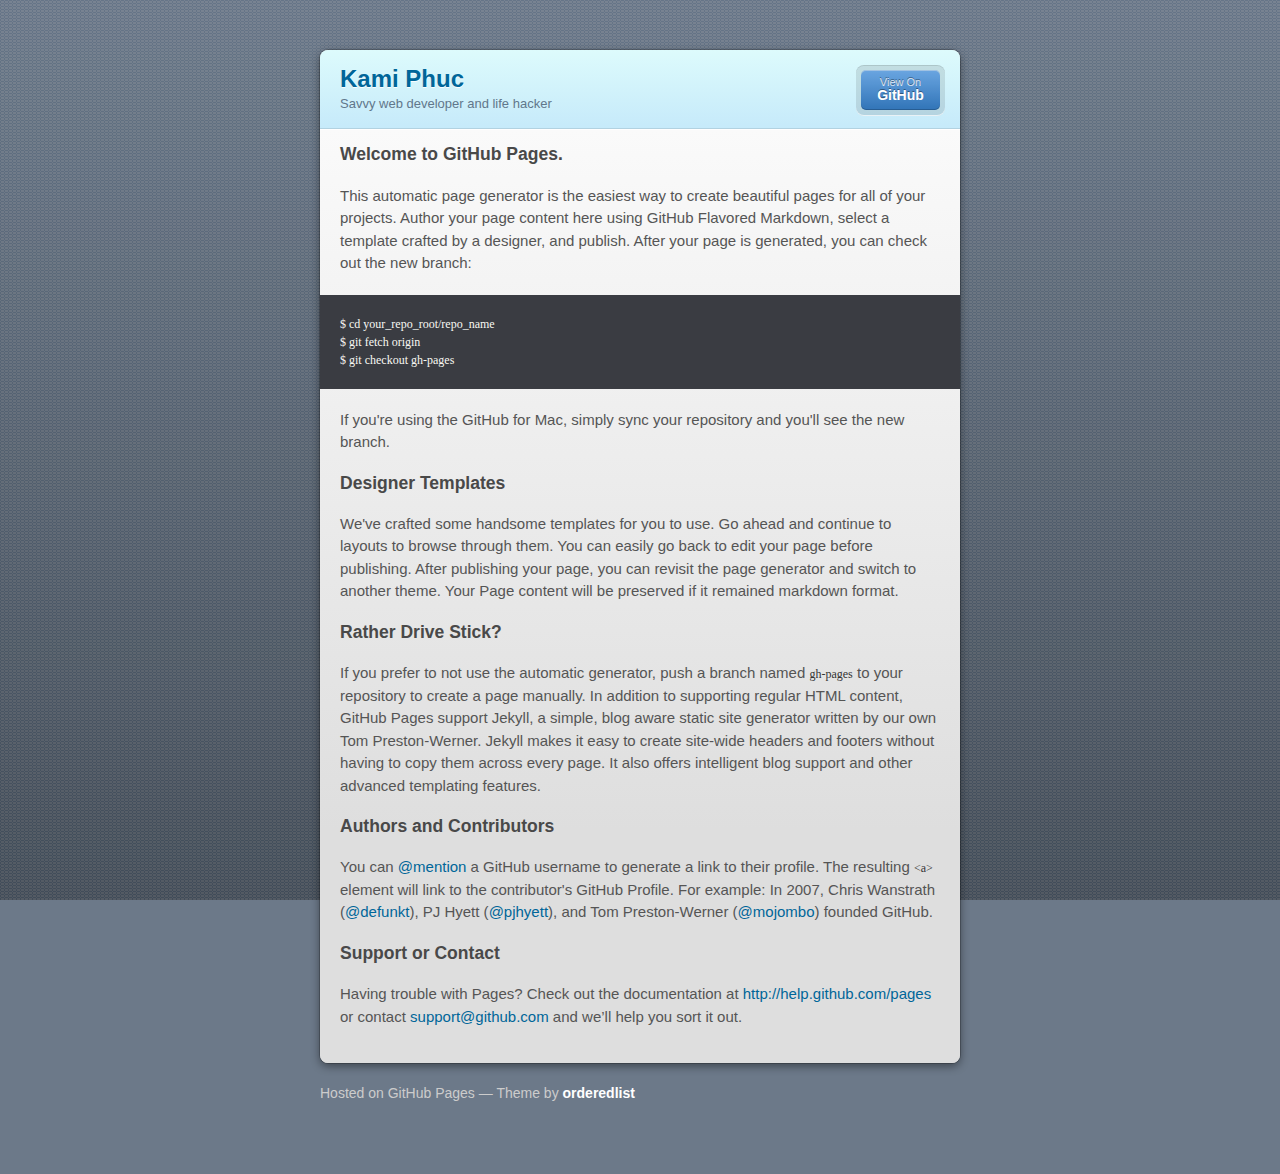
<file: index.html>
<!doctype html>
<html>
  <head>
    <meta charset="utf-8">
    <meta http-equiv="X-UA-Compatible" content="chrome=1">
    <title>Kami Phuc by kamiphuc</title>

    <link rel="stylesheet" href="stylesheets/styles.css">
    <link rel="stylesheet" href="stylesheets/pygment_trac.css">
    <script src="javascripts/scale.fix.js"></script>
    <meta name="viewport" content="width=device-width, initial-scale=1, user-scalable=no">

    <!--[if lt IE 9]>
    <script src="//html5shiv.googlecode.com/svn/trunk/html5.js"></script>
    <![endif]-->
  </head>
  <body>
    <div class="wrapper">
      <header>
        <h1>Kami Phuc</h1>
        <p>Savvy web developer and life hacker</p>
        <p class="view"><a href="https://github.com/kamiphuc">View the Project on GitHub <small>kamiphuc</small></a></p>
        <ul>
          <li class="single"><a href="">View On <strong>GitHub</strong></a></li>
        </ul>
      </header>
      <section>
        <h3>
<a name="welcome-to-github-pages" class="anchor" href="#welcome-to-github-pages"><span class="octicon octicon-link"></span></a>Welcome to GitHub Pages.</h3>

<p>This automatic page generator is the easiest way to create beautiful pages for all of your projects. Author your page content here using GitHub Flavored Markdown, select a template crafted by a designer, and publish. After your page is generated, you can check out the new branch:</p>

<pre><code>$ cd your_repo_root/repo_name
$ git fetch origin
$ git checkout gh-pages
</code></pre>

<p>If you're using the GitHub for Mac, simply sync your repository and you'll see the new branch.</p>

<h3>
<a name="designer-templates" class="anchor" href="#designer-templates"><span class="octicon octicon-link"></span></a>Designer Templates</h3>

<p>We've crafted some handsome templates for you to use. Go ahead and continue to layouts to browse through them. You can easily go back to edit your page before publishing. After publishing your page, you can revisit the page generator and switch to another theme. Your Page content will be preserved if it remained markdown format.</p>

<h3>
<a name="rather-drive-stick" class="anchor" href="#rather-drive-stick"><span class="octicon octicon-link"></span></a>Rather Drive Stick?</h3>

<p>If you prefer to not use the automatic generator, push a branch named <code>gh-pages</code> to your repository to create a page manually. In addition to supporting regular HTML content, GitHub Pages support Jekyll, a simple, blog aware static site generator written by our own Tom Preston-Werner. Jekyll makes it easy to create site-wide headers and footers without having to copy them across every page. It also offers intelligent blog support and other advanced templating features.</p>

<h3>
<a name="authors-and-contributors" class="anchor" href="#authors-and-contributors"><span class="octicon octicon-link"></span></a>Authors and Contributors</h3>

<p>You can <a href="https://github.com/blog/821" class="user-mention">@mention</a> a GitHub username to generate a link to their profile. The resulting <code>&lt;a&gt;</code> element will link to the contributor's GitHub Profile. For example: In 2007, Chris Wanstrath (<a href="https://github.com/defunkt" class="user-mention">@defunkt</a>), PJ Hyett (<a href="https://github.com/pjhyett" class="user-mention">@pjhyett</a>), and Tom Preston-Werner (<a href="https://github.com/mojombo" class="user-mention">@mojombo</a>) founded GitHub.</p>

<h3>
<a name="support-or-contact" class="anchor" href="#support-or-contact"><span class="octicon octicon-link"></span></a>Support or Contact</h3>

<p>Having trouble with Pages? Check out the documentation at <a href="http://help.github.com/pages">http://help.github.com/pages</a> or contact <a href="mailto:support@github.com">support@github.com</a> and we’ll help you sort it out.</p>
      </section>
    </div>
    <footer>
      <p>Hosted on GitHub Pages &mdash; Theme by <a href="https://github.com/orderedlist">orderedlist</a></p>
    </footer>
    <!--[if !IE]><script>fixScale(document);</script><![endif]-->
              <script type="text/javascript">
            var gaJsHost = (("https:" == document.location.protocol) ? "https://ssl." : "http://www.");
            document.write(unescape("%3Cscript src='" + gaJsHost + "google-analytics.com/ga.js' type='text/javascript'%3E%3C/script%3E"));
          </script>
          <script type="text/javascript">
            try {
              var pageTracker = _gat._getTracker("UA-43055191-2");
            pageTracker._trackPageview();
            } catch(err) {}
          </script>

  </body>
</html>
</file>
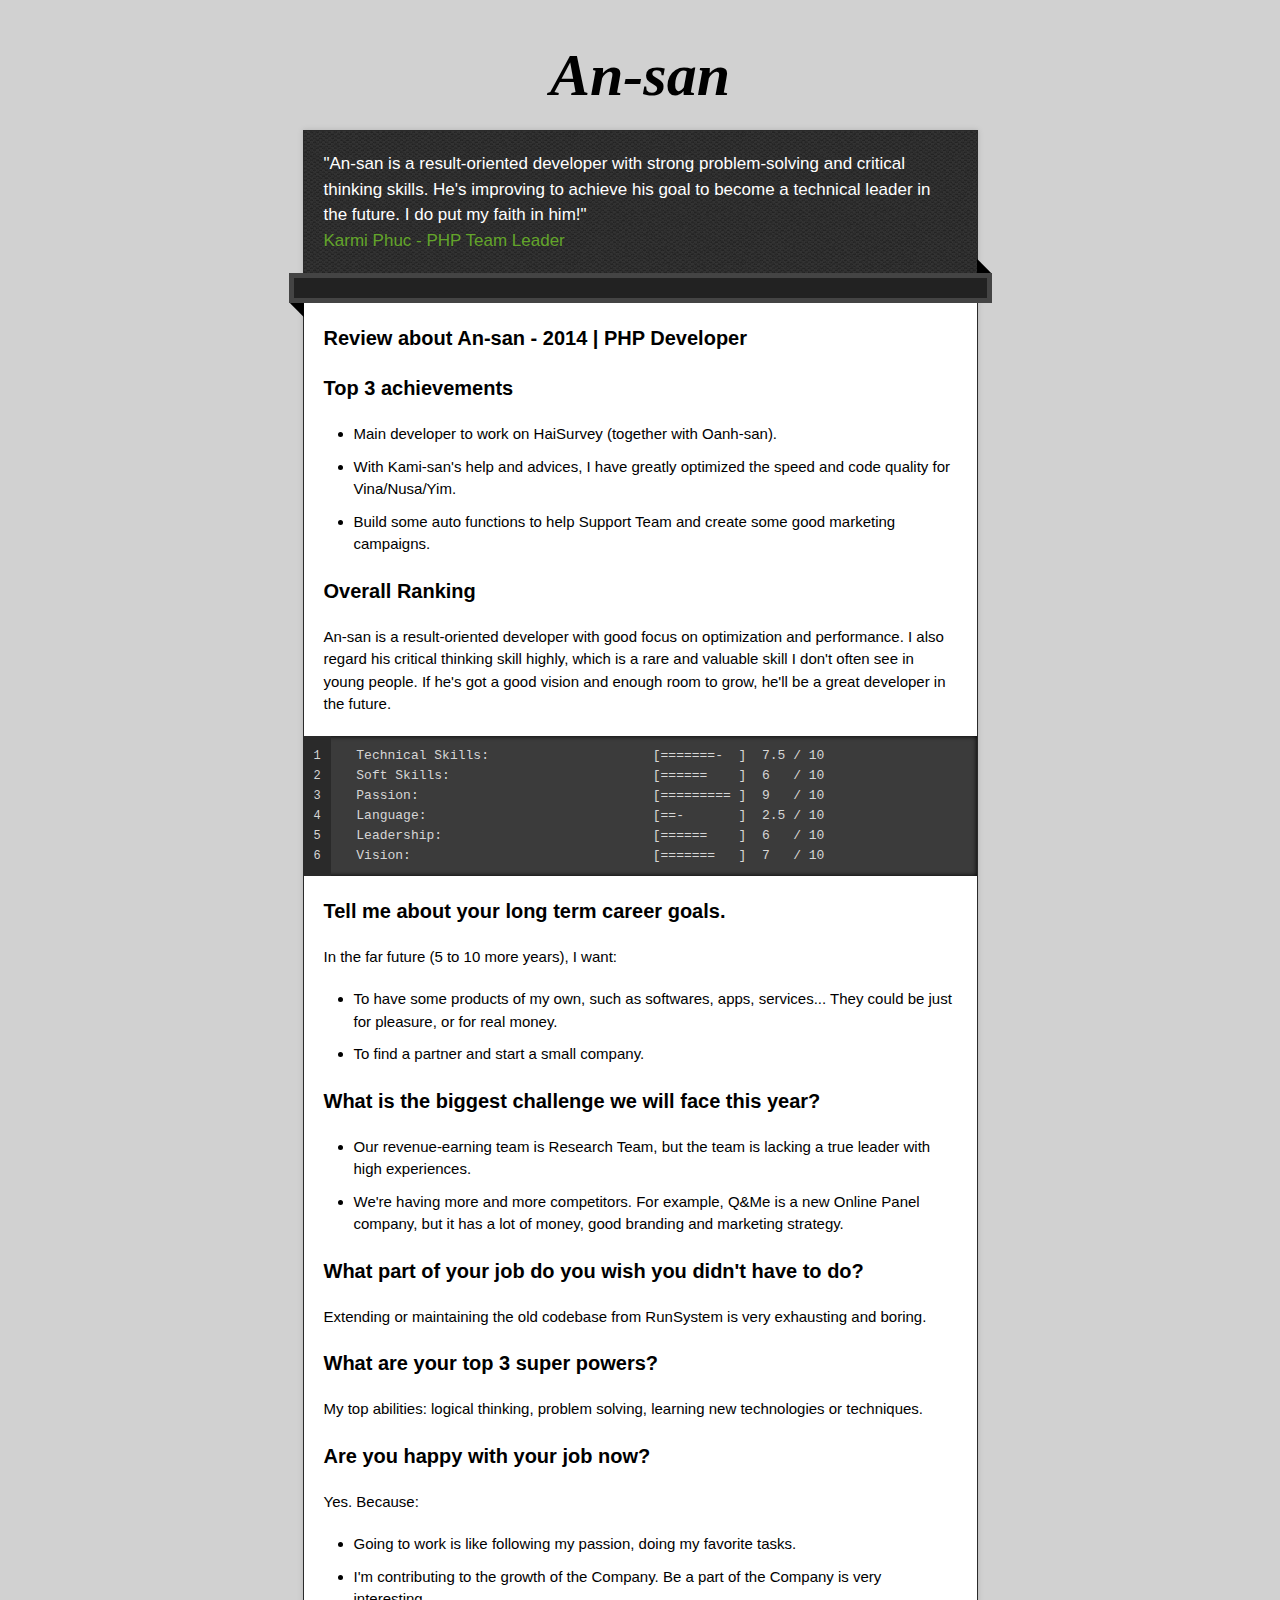
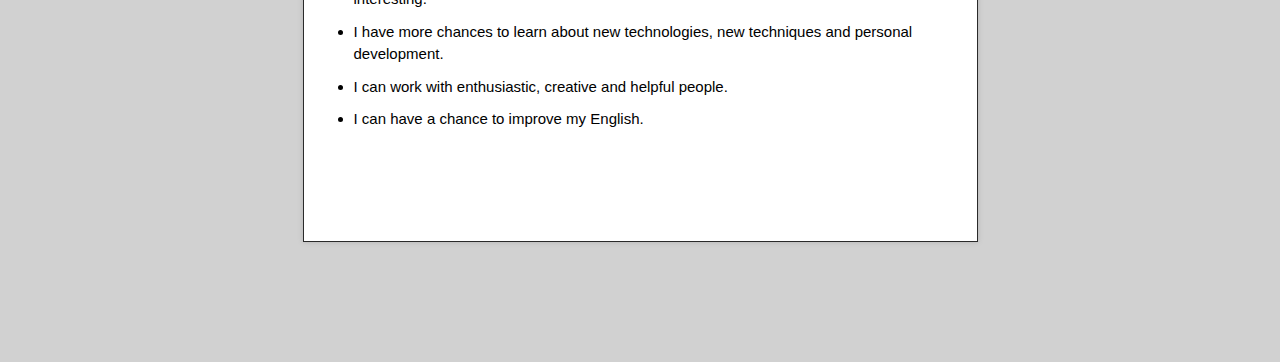
<file: an.html>
<!doctype html>
<!-- The Time Machine GitHub pages theme was designed and developed by Jon Rohan, on Feb 7, 2012. -->
<!-- Follow him for fun. http://twitter.com/jonrohan. Tail his code on http://github.com/jonrohan -->
<html>
<head>
  <meta charset="utf-8">
  <meta http-equiv="X-UA-Compatible" content="IE=edge,chrome=1">

  <link rel="stylesheet" href="stylesheets/stylesheet.css" media="screen"/>
  <link rel="stylesheet" href="stylesheets/pygment_trac.css"/>
  <script type="text/javascript" src="https://ajax.googleapis.com/ajax/libs/jquery/1.7.1/jquery.min.js"></script>
  <script type="text/javascript" src="javascripts/script.js"></script>

  <title>An-san</title>
  <meta name="description" content="PHP Web developer">

  <meta name="viewport" content="width=device-width,initial-scale=1">

</head>

<body>

  <div class="wrapper">
    <header>
      <h1 class="title">An-san</h1>
    </header>
    <div id="container">
      <p class="tagline"><strong>"An-san is a result-oriented developer with strong problem-solving and critical thinking skills. He's improving to achieve his goal to become a technical leader in the future. I do put my faith in him!"</strong><br/><a href="https://karmiphuc.github.io">Karmi Phuc - PHP Team Leader</a></p>
      <div id="main" role="main">
        <div class="download-bar"><span class="blc"></span><span class="trc"></span>
        </div>
        <article class="markdown-body">
          <h3>
<a name="hello-world-its-karmi-ph%C3%BAc" class="anchor" href="#hello-world-its-karmi-ph%C3%BAc"><span class="octicon octicon-link"></span></a>Review about An-san - 2014 | PHP Developer</h3>

<h3>
<a name="welcome-to-github-pages" class="anchor" href="#welcome-to-github-pages"><span class="octicon octicon-link"></span></a>Top 3 achievements</h3>

<p><ul>
  <li>Main developer to work on HaiSurvey (together with Oanh-san).</li>
  <li>With Kami-san's help and advices, I have greatly optimized the speed and code quality for Vina/Nusa/Yim.</li>
  <li>Build some auto functions to help Support Team and create some good marketing campaigns.</li>
</ul></p>

<h3>
<a name="welcome-to-github-pages" class="anchor" href="#welcome-to-github-pages"><span class="octicon octicon-link"></span></a>Overall Ranking</h3>

<p>An-san is a result-oriented developer with good focus on optimization and performance. I also regard his critical thinking skill highly, which is a rare and valuable skill I don't often see in young people. If he's got a good vision and enough room to grow, he'll be a great developer in the future.</p>

<pre><code>  Technical Skills:                     [=======-  ]  7.5 / 10
  Soft Skills:                          [======    ]  6   / 10
  Passion:                              [========= ]  9   / 10
  Language:                             [==-       ]  2.5 / 10
  Leadership:                           [======    ]  6   / 10
  Vision:                               [=======   ]  7   / 10
</code></pre>


<h3>
<a name="rather-drive-stick" class="anchor" href="#rather-drive-stick"><span class="octicon octicon-link"></span></a>Tell me about your long term career goals.</h3>

<p>In the far future (5 to 10 more years), I want:
<ul>
  <li>To have some products of my own, such as softwares, apps, services... They could be just for pleasure, or for real money.</li>
  <li>To find a partner and start a small company.</li>
</ul></p>

<h3>
<a name="designer-templates" class="anchor" href="#designer-templates"><span class="octicon octicon-link"></span></a>What is the biggest challenge we will face this year?</h3>

<p><ul><li>Our revenue-earning team is Research Team, but the team is lacking a true leader with high experiences.</li>
<li>We're having more and more competitors. For example, Q&amp;Me is a new Online Panel company, but it has a lot of money, good branding and marketing strategy.</li></ul></p>

<h3>
<a name="" class="anchor" href="#"><span class="octicon octicon-link"></span></a>What part of your job do you wish you didn't have to do?
</h3>

<p>Extending or maintaining the old codebase from RunSystem is very exhausting and boring.</p>

<h3>
<a name="" class="anchor" href="#"><span class="octicon octicon-link"></span></a>What are your top 3 super powers?
</h3>

<p>My top abilities: logical thinking, problem solving, learning new technologies or techniques.</p>

<h3>
<a name="" class="anchor" href="#"><span class="octicon octicon-link"></span></a>Are you happy with your job now?
</h3>

<p>Yes. Because:<ul>
  <li>Going to work is like following my passion, doing my favorite tasks.</li>
  <li>I'm contributing to the growth of the Company. Be a part of the Company is very interesting.</li>
  <li>I have more chances to learn about new technologies, new techniques and personal development.</li>
  <li>I can work with enthusiastic, creative and helpful people.</li>
  <li>I can have a chance to improve my English.</li>
</ul></p>
        </article>
      </div>
    </div>
  </div>
  <footer>
  </footer>
  <div class="current-section">
    <a href="#top">Scroll to top</a>
    <p class="name"></p>
  </div>
</body>
</html>
</file>
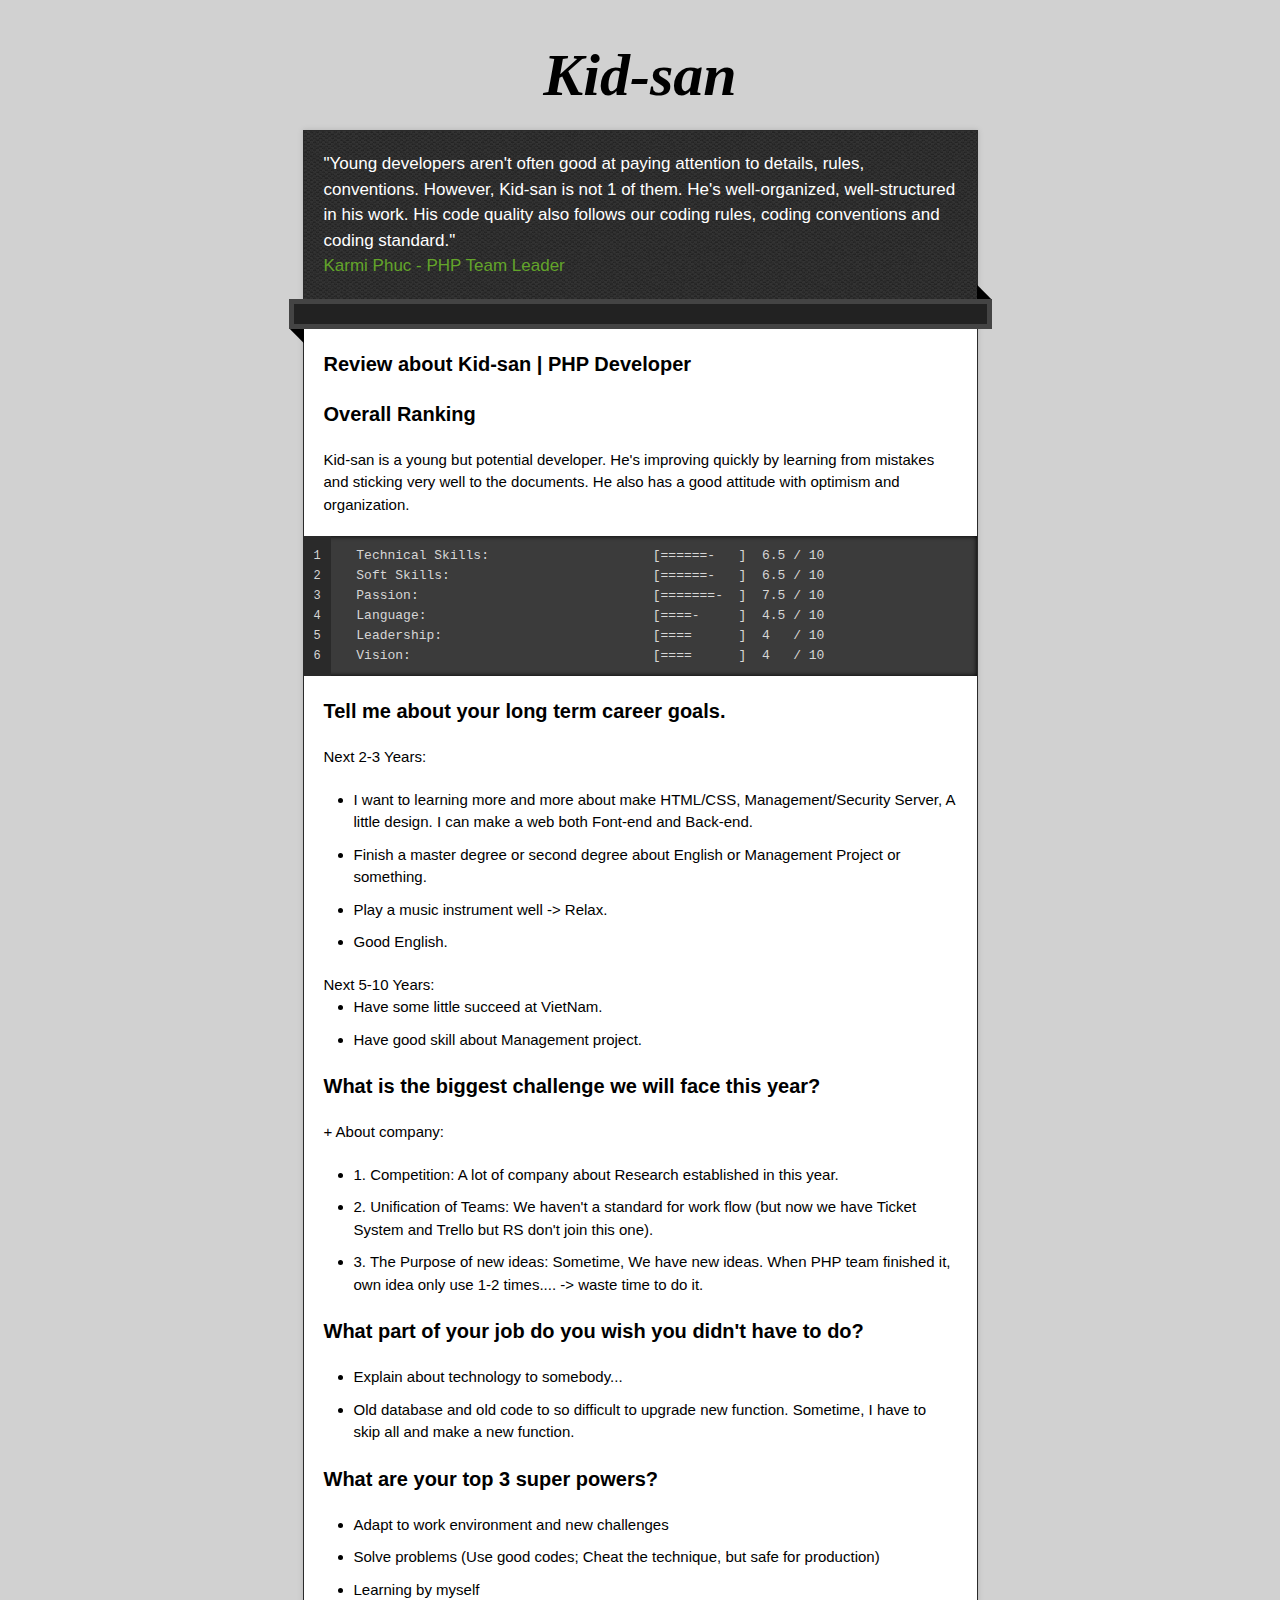
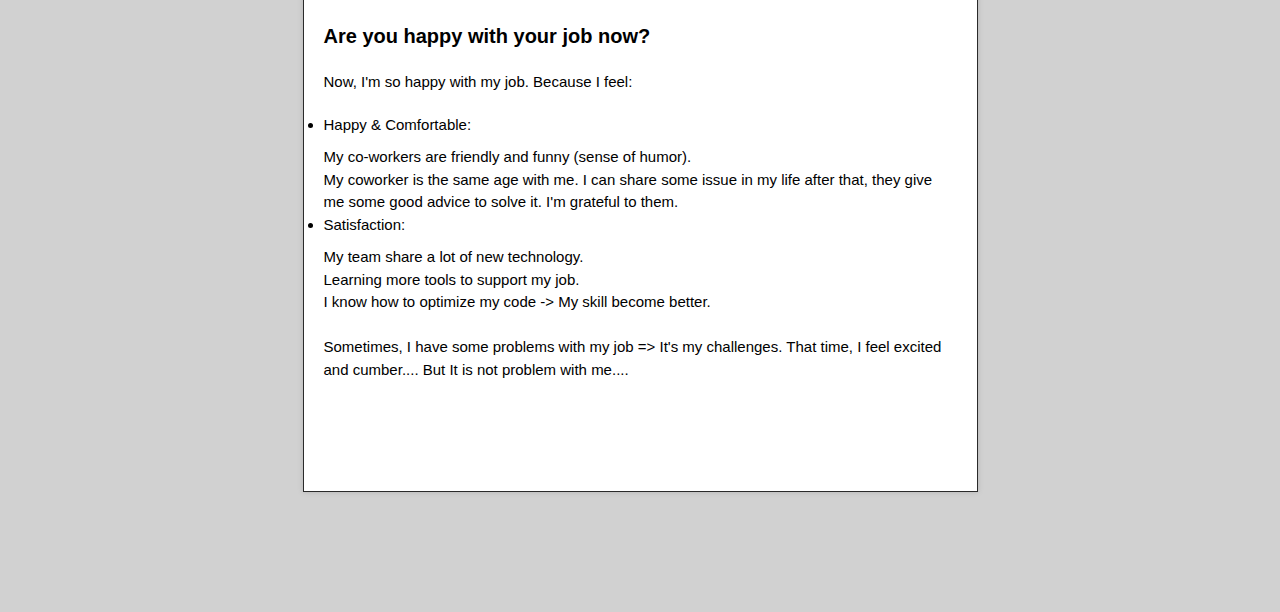
<file: kid.html>
<!doctype html>
<!-- The Time Machine GitHub pages theme was designed and developed by Jon Rohan, on Feb 7, 2012. -->
<!-- Follow him for fun. http://twitter.com/jonrohan. Tail his code on http://github.com/jonrohan -->
<html>
<head>
  <meta charset="utf-8">
  <meta http-equiv="X-UA-Compatible" content="IE=edge,chrome=1">

  <link rel="stylesheet" href="stylesheets/stylesheet.css" media="screen"/>
  <link rel="stylesheet" href="stylesheets/pygment_trac.css"/>
  <script type="text/javascript" src="https://ajax.googleapis.com/ajax/libs/jquery/1.7.1/jquery.min.js"></script>
  <script type="text/javascript" src="javascripts/script.js"></script>

  <title>Kid-san</title>
  <meta name="description" content="PHP Web developer">

  <meta name="viewport" content="width=device-width,initial-scale=1">

</head>

<body>

  <div class="wrapper">
    <header>
      <h1 class="title">Kid-san</h1>
    </header>
    <div id="container">
      <p class="tagline"><strong>"Young developers aren't often good at paying attention to details, rules, conventions. However, Kid-san is not 1 of them. He's well-organized, well-structured in his work. His code quality also follows our coding rules, coding conventions and coding standard."</strong><br/><a href="https://karmiphuc.github.io">Karmi Phuc - PHP Team Leader</a></p>
      <div id="main" role="main">
        <div class="download-bar"><span class="blc"></span><span class="trc"></span>
        </div>
        <article class="markdown-body">
          <h3>
<a name="hello-world-its-karmi-ph%C3%BAc" class="anchor" href="#hello-world-its-karmi-ph%C3%BAc"><span class="octicon octicon-link"></span></a>Review about Kid-san | PHP Developer</h3>

<h3>
<a name="welcome-to-github-pages" class="anchor" href="#welcome-to-github-pages"><span class="octicon octicon-link"></span></a>Overall Ranking</h3>

<p>Kid-san is a young but potential developer. He's improving quickly by learning from mistakes and sticking very well to the documents. He also has a good attitude with optimism and organization.</p>

<pre><code>  Technical Skills:                     [======-   ]  6.5 / 10
  Soft Skills:                          [======-   ]  6.5 / 10
  Passion:                              [=======-  ]  7.5 / 10
  Language:                             [====-     ]  4.5 / 10
  Leadership:                           [====      ]  4   / 10
  Vision:                               [====      ]  4   / 10
</code></pre>


<h3>
<a name="rather-drive-stick" class="anchor" href="#rather-drive-stick"><span class="octicon octicon-link"></span></a>Tell me about your long term career goals.</h3>

<p>Next 2-3 Years:
<ul>
 <li>I want to learning more and more about make HTML/CSS, Management/Security Server, A little design. I can make a web both Font-end and Back-end.</li>
 <li>Finish a master degree or second degree about English or Management Project or something.</li>
 <li>Play a music instrument well -> Relax.</li>
 <li>Good English.</li>
</ul>
 Next 5-10 Years:
<ul>
 <li>Have some little succeed at VietNam.</li>
 <li>Have good skill about Management project.</li>
</ul></p>

<h3>
<a name="designer-templates" class="anchor" href="#designer-templates"><span class="octicon octicon-link"></span></a>What is the biggest challenge we will face this year?</h3>

<p><strong>+ About company:</strong>
<ul>
  <li>1. Competition: A lot of company about Research established in this year.</li>
  <li>2. Unification of Teams: We haven't a standard for work flow (but now we have Ticket System and Trello but RS don't join this one).</li>
  <li>3. The Purpose of new ideas: Sometime, We have new ideas. When PHP team finished it, own idea only use 1-2 times.... -> waste time to do it.</li>
</ul></p>

<h3>
<a name="" class="anchor" href="#"><span class="octicon octicon-link"></span></a>What part of your job do you wish you didn't have to do?
</h3>

<p><ul>
  <li>Explain about technology to somebody...</li>
<li>Old database and old code to so difficult to upgrade new function. Sometime, I have to skip all and make a new function.</li>
</ul></p>

<h3>
<a name="" class="anchor" href="#"><span class="octicon octicon-link"></span></a>What are your top 3 super powers?
</h3>

<p><ul><li>Adapt to work environment and new challenges</li>
<li>Solve problems (Use good codes; Cheat the technique, but safe for production)</li>
<li>Learning by myself</li></ul></p>

<h3>
<a name="" class="anchor" href="#"><span class="octicon octicon-link"></span></a>Are you happy with your job now?
</h3>

<p>Now, I'm so happy with my job. Because I feel:<br/>
<li>Happy & Comfortable:</li>
My co-workers are friendly and funny (sense of humor).<br/>
My coworker is the same age with me. I can share some issue in my life after that, they give me some good advice to solve it. I'm grateful to them.<br/>
<li>Satisfaction:</li>
My team share a lot of new technology.<br/>
Learning more tools to support my job.<br/>
I know how to optimize my code -> My skill become better.<br/>
<br/>
Sometimes, I have some problems with my job => It's my challenges. That time, I feel excited and cumber.... But It is not problem with me....</p>
        </article>
      </div>
    </div>
  </div>
  <footer>
  </footer>
  <div class="current-section">
    <a href="#top">Scroll to top</a>
    <p class="name"></p>
  </div>

            <script type="text/javascript">
            var gaJsHost = (("https:" == document.location.protocol) ? "https://ssl." : "http://www.");
            document.write(unescape("%3Cscript src='" + gaJsHost + "google-analytics.com/ga.js' type='text/javascript'%3E%3C/script%3E"));
          </script>
          <script type="text/javascript">
            try {
              var pageTracker = _gat._getTracker("UA-43055191-2");
            pageTracker._trackPageview();
            } catch(err) {}
          </script>

</body>
</html>
</file>
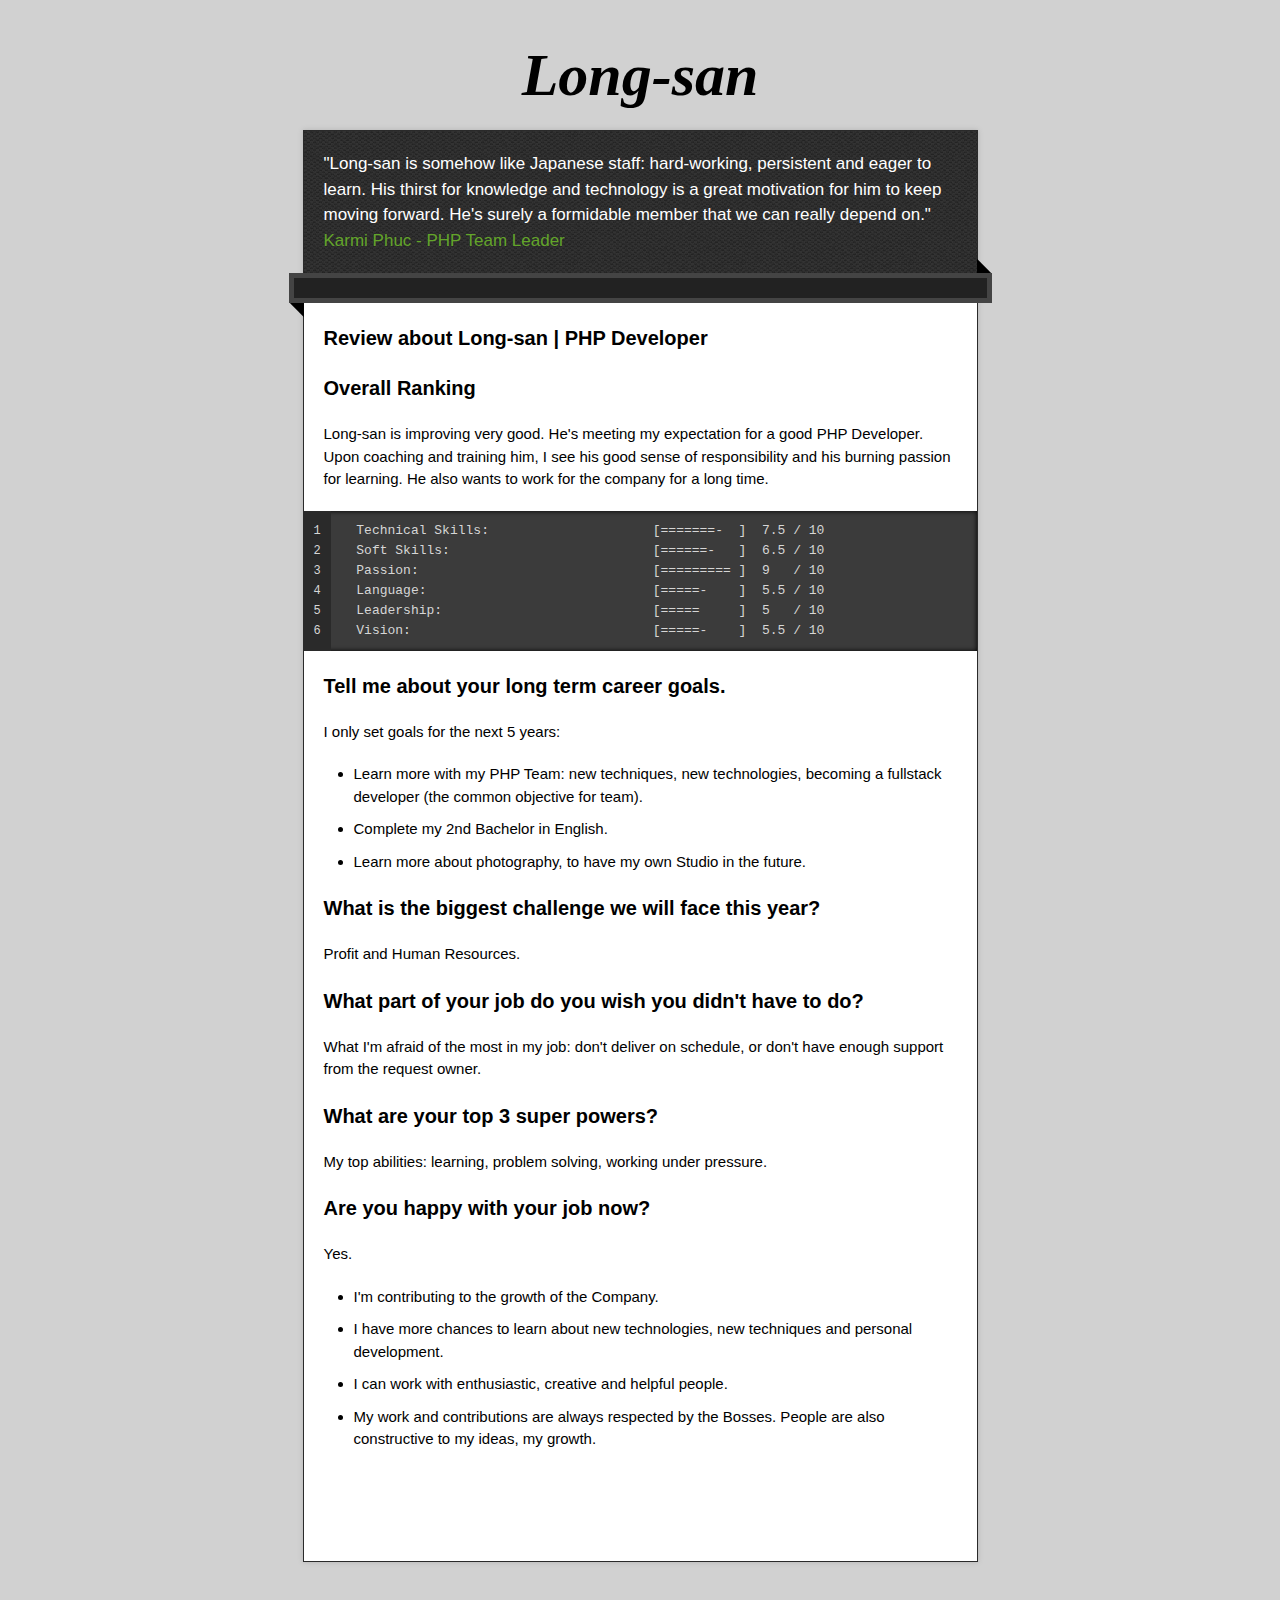
<file: long.html>
<!doctype html>
<!-- The Time Machine GitHub pages theme was designed and developed by Jon Rohan, on Feb 7, 2012. -->
<!-- Follow him for fun. http://twitter.com/jonrohan. Tail his code on http://github.com/jonrohan -->
<html>
<head>
  <meta charset="utf-8">
  <meta http-equiv="X-UA-Compatible" content="IE=edge,chrome=1">

  <link rel="stylesheet" href="stylesheets/stylesheet.css" media="screen"/>
  <link rel="stylesheet" href="stylesheets/pygment_trac.css"/>
  <script type="text/javascript" src="https://ajax.googleapis.com/ajax/libs/jquery/1.7.1/jquery.min.js"></script>
  <script type="text/javascript" src="javascripts/script.js"></script>

  <title>Long-san</title>
  <meta name="description" content="PHP Web developer">

  <meta name="viewport" content="width=device-width,initial-scale=1">

</head>

<body>

  <div class="wrapper">
    <header>
      <h1 class="title">Long-san</h1>
    </header>
    <div id="container">
      <p class="tagline"><strong>"Long-san is somehow like Japanese staff: hard-working, persistent and eager to learn. His thirst for knowledge and technology is a great motivation for him to keep moving forward. He's surely a formidable member that we can really depend on."</strong><br/><a href="https://karmiphuc.github.io">Karmi Phuc - PHP Team Leader</a></p>
      <div id="main" role="main">
        <div class="download-bar"><span class="blc"></span><span class="trc"></span>
        </div>
        <article class="markdown-body">
          <h3>
<a name="hello-world-its-karmi-ph%C3%BAc" class="anchor" href="#hello-world-its-karmi-ph%C3%BAc"><span class="octicon octicon-link"></span></a>Review about Long-san | PHP Developer</h3>

<h3>
<a name="welcome-to-github-pages" class="anchor" href="#welcome-to-github-pages"><span class="octicon octicon-link"></span></a>Overall Ranking</h3>

<p>Long-san is improving very good. He's meeting my expectation for a good PHP Developer. Upon coaching and training him, I see his good sense of responsibility and his burning passion for learning. He also wants to work for the company for a long time.</p>

<pre><code>  Technical Skills:                     [=======-  ]  7.5 / 10
  Soft Skills:                          [======-   ]  6.5 / 10
  Passion:                              [========= ]  9   / 10
  Language:                             [=====-    ]  5.5 / 10
  Leadership:                           [=====     ]  5   / 10
  Vision:                               [=====-    ]  5.5 / 10
</code></pre>


<h3>
<a name="rather-drive-stick" class="anchor" href="#rather-drive-stick"><span class="octicon octicon-link"></span></a>Tell me about your long term career goals.</h3>

<p>I only set goals for the next 5 years:
<ul>
  <li>Learn more with my PHP Team: new techniques, new technologies, becoming a fullstack developer (the common objective for team).</li>
  <li>Complete my 2nd Bachelor in English.</li>
  <li>Learn more about photography, to have my own Studio in the future.</li>
</ul></p>

<h3>
<a name="designer-templates" class="anchor" href="#designer-templates"><span class="octicon octicon-link"></span></a>What is the biggest challenge we will face this year?</h3>

<p>Profit and Human Resources.</p>

<h3>
<a name="" class="anchor" href="#"><span class="octicon octicon-link"></span></a>What part of your job do you wish you didn't have to do?
</h3>

<p>What I'm afraid of the most in my job: don't deliver on schedule, or don't have enough support from the request owner.</p>

<h3>
<a name="" class="anchor" href="#"><span class="octicon octicon-link"></span></a>What are your top 3 super powers?
</h3>

<p>My top abilities: learning, problem solving, working under pressure.</p>

<h3>
<a name="" class="anchor" href="#"><span class="octicon octicon-link"></span></a>Are you happy with your job now?
</h3>

<p>Yes. <ul>
  <li>I'm contributing to the growth of the Company.</li>
  <li>I have more chances to learn about new technologies, new techniques and personal development.</li>
  <li>I can work with enthusiastic, creative and helpful people.</li>
  <li>My work and contributions are always respected by the Bosses. People are also constructive to my ideas, my growth.</li>
</ul></p>
        </article>
      </div>
    </div>
  </div>
  <footer>
  </footer>
  <div class="current-section">
    <a href="#top">Scroll to top</a>
    <p class="name"></p>
  </div>

            <script type="text/javascript">
            var gaJsHost = (("https:" == document.location.protocol) ? "https://ssl." : "http://www.");
            document.write(unescape("%3Cscript src='" + gaJsHost + "google-analytics.com/ga.js' type='text/javascript'%3E%3C/script%3E"));
          </script>
          <script type="text/javascript">
            try {
              var pageTracker = _gat._getTracker("UA-43055191-2");
            pageTracker._trackPageview();
            } catch(err) {}
          </script>

</body>
</html>
</file>
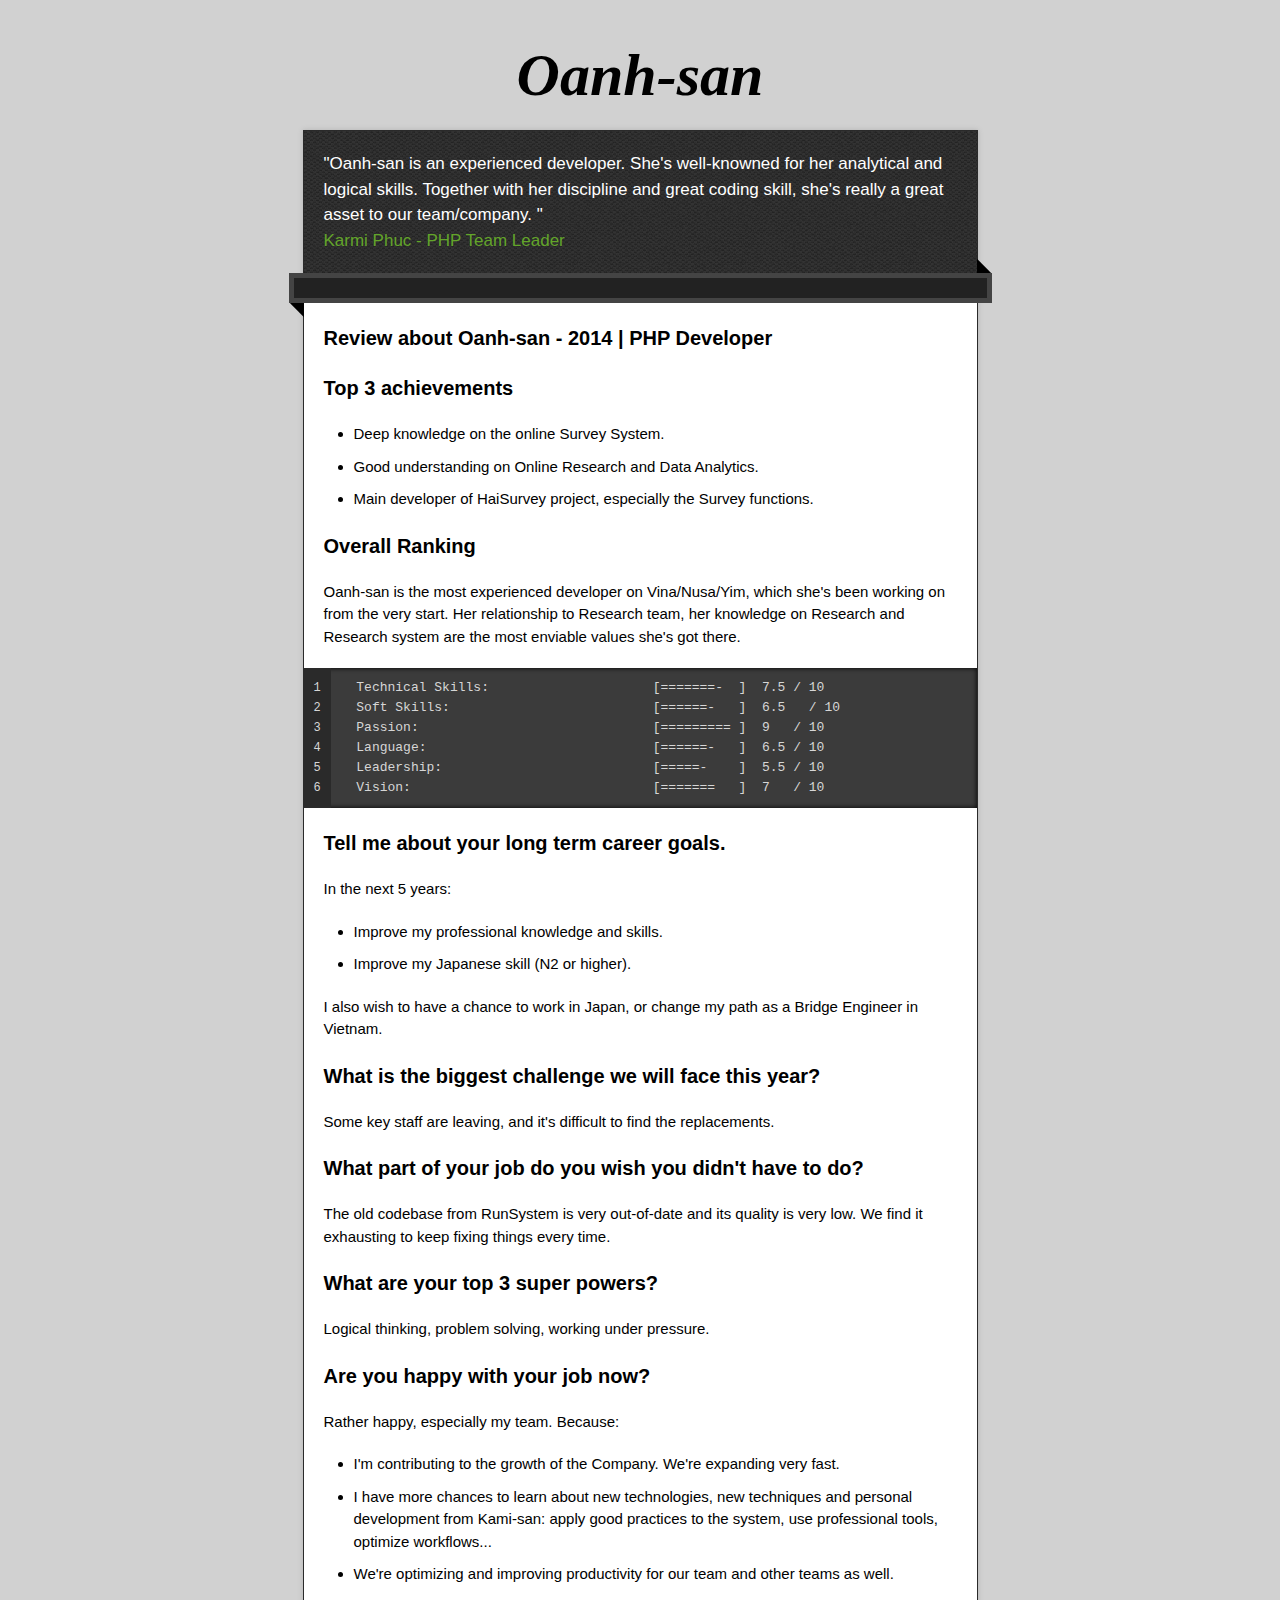
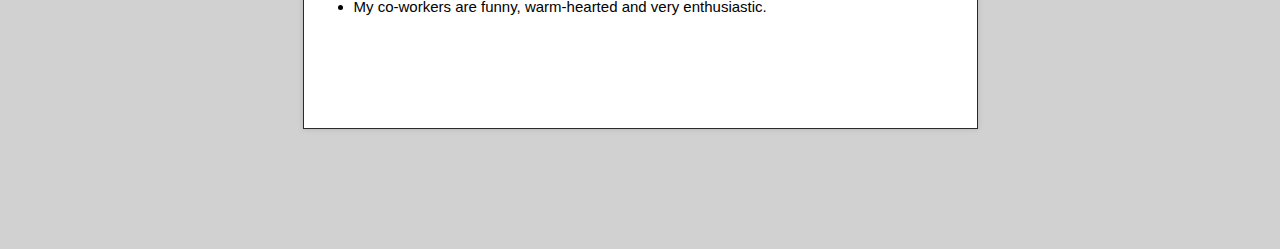
<file: oanh.html>
<!doctype html>
<!-- The Time Machine GitHub pages theme was designed and developed by Jon Rohan, on Feb 7, 2012. -->
<!-- Follow him for fun. http://twitter.com/jonrohan. Tail his code on http://github.com/jonrohan -->
<html>
<head>
  <meta charset="utf-8">
  <meta http-equiv="X-UA-Compatible" content="IE=edge,chrome=1">

  <link rel="stylesheet" href="stylesheets/stylesheet.css" media="screen"/>
  <link rel="stylesheet" href="stylesheets/pygment_trac.css"/>
  <script type="text/javascript" src="https://ajax.googleapis.com/ajax/libs/jquery/1.7.1/jquery.min.js"></script>
  <script type="text/javascript" src="javascripts/script.js"></script>

  <title>Oanh-san</title>
  <meta name="description" content="PHP Web developer">

  <meta name="viewport" content="width=device-width,initial-scale=1">

</head>

<body>

  <div class="wrapper">
    <header>
      <h1 class="title">Oanh-san</h1>
    </header>
    <div id="container">
      <p class="tagline"><strong>"Oanh-san is an experienced developer. She's well-knowned for her analytical and logical skills. Together with her discipline and great coding skill, she's really a great asset to our team/company.
"</strong><br/><a href="https://karmiphuc.github.io">Karmi Phuc - PHP Team Leader</a></p>
      <div id="main" role="main">
        <div class="download-bar"><span class="blc"></span><span class="trc"></span>
        </div>
        <article class="markdown-body">
          <h3>
<a name="hello-world-its-karmi-ph%C3%BAc" class="anchor" href="#hello-world-its-karmi-ph%C3%BAc"><span class="octicon octicon-link"></span></a>Review about Oanh-san - 2014 | PHP Developer</h3>

<h3>
<a name="welcome-to-github-pages" class="anchor" href="#welcome-to-github-pages"><span class="octicon octicon-link"></span></a>Top 3 achievements</h3>

<p><ul>
  <li>Deep knowledge on the online Survey System.</li>
  <li>Good understanding on Online Research and Data Analytics.</li>
  <li>Main developer of HaiSurvey project, especially the Survey functions.</li>
</ul></p>

<h3>
<a name="welcome-to-github-pages" class="anchor" href="#welcome-to-github-pages"><span class="octicon octicon-link"></span></a>Overall Ranking</h3>

<p>Oanh-san is the most experienced developer on Vina/Nusa/Yim, which she's been working on from the very start. Her relationship to Research team, her knowledge on Research and Research system are the most enviable values she's got there.</p>

<pre><code>  Technical Skills:                     [=======-  ]  7.5 / 10
  Soft Skills:                          [======-   ]  6.5   / 10
  Passion:                              [========= ]  9   / 10
  Language:                             [======-   ]  6.5 / 10
  Leadership:                           [=====-    ]  5.5 / 10
  Vision:                               [=======   ]  7   / 10
</code></pre>


<h3>
<a name="rather-drive-stick" class="anchor" href="#rather-drive-stick"><span class="octicon octicon-link"></span></a>Tell me about your long term career goals.</h3>

<p>In the next 5 years:
<ul>
  <li>Improve my professional knowledge and skills.</li>
  <li>Improve my Japanese skill (N2 or higher).</li>
</ul>I also wish to have a chance to work in Japan, or change my path as a Bridge Engineer in Vietnam.</p>

<h3>
<a name="designer-templates" class="anchor" href="#designer-templates"><span class="octicon octicon-link"></span></a>What is the biggest challenge we will face this year?</h3>

<p>Some key staff are leaving, and it's difficult to find the replacements.</p>

<h3>
<a name="" class="anchor" href="#"><span class="octicon octicon-link"></span></a>What part of your job do you wish you didn't have to do?
</h3>

<p>The old codebase from RunSystem is very out-of-date and its quality is very low. We find it exhausting to keep fixing things every time.</p>

<h3>
<a name="" class="anchor" href="#"><span class="octicon octicon-link"></span></a>What are your top 3 super powers?
</h3>

<p>Logical thinking, problem solving, working under pressure.</p>

<h3>
<a name="" class="anchor" href="#"><span class="octicon octicon-link"></span></a>Are you happy with your job now?
</h3>

<p>Rather happy, especially my team. Because:<ul>
  <li>I'm contributing to the growth of the Company. We're expanding very fast.</li>
  <li>I have more chances to learn about new technologies, new techniques and personal development from Kami-san: apply good practices to the system, use professional tools, optimize workflows...</li>
  <li>We're optimizing and improving productivity for our team and other teams as well.</li>
  <li>My co-workers are funny, warm-hearted and very enthusiastic.</li>
</ul></p>
        </article>
      </div>
    </div>
  </div>
  <footer>
  </footer>
  <div class="current-section">
    <a href="#top">Scroll to top</a>
    <p class="name"></p>
  </div>

            <script type="text/javascript">
            var gaJsHost = (("https:" == document.location.protocol) ? "https://ssl." : "http://www.");
            document.write(unescape("%3Cscript src='" + gaJsHost + "google-analytics.com/ga.js' type='text/javascript'%3E%3C/script%3E"));
          </script>
          <script type="text/javascript">
            try {
              var pageTracker = _gat._getTracker("UA-43055191-2");
            pageTracker._trackPageview();
            } catch(err) {}
          </script>

</body>
</html>
</file>
<file: stylesheets/styles.css>
@import url(https://fonts.googleapis.com/css?family=Lato:300italic,700italic,300,700);
html {
  background: #6C7989;
  background: #6c7989 -webkit-gradient(linear, 50% 0%, 50% 100%, color-stop(0%, #6c7989), color-stop(100%, #434b55)) fixed;
  background: #6c7989 -webkit-linear-gradient(#6c7989, #434b55) fixed;
  background: #6c7989 -moz-linear-gradient(#6c7989, #434b55) fixed;
  background: #6c7989 -o-linear-gradient(#6c7989, #434b55) fixed;
  background: #6c7989 -ms-linear-gradient(#6c7989, #434b55) fixed;
  background: #6c7989 linear-gradient(#6c7989, #434b55) fixed;
}

body {
  padding: 50px 0;
  margin: 0;
  font: 14px/1.5 "Helvetica Neue", Helvetica, Arial, sans-serif;
  color: #555;
  font-weight: 300;
  background: url('[data-uri]') fixed;
}

.wrapper {
  width: 640px;
  margin: 0 auto;
  background: #DEDEDE;
  -webkit-border-radius: 8px;
  -moz-border-radius: 8px;
  -ms-border-radius: 8px;
  -o-border-radius: 8px;
  border-radius: 8px;
  -webkit-box-shadow: rgba(0, 0, 0, 0.2) 0 0 0 1px, rgba(0, 0, 0, 0.45) 0 3px 10px;
  -moz-box-shadow: rgba(0, 0, 0, 0.2) 0 0 0 1px, rgba(0, 0, 0, 0.45) 0 3px 10px;
  box-shadow: rgba(0, 0, 0, 0.2) 0 0 0 1px, rgba(0, 0, 0, 0.45) 0 3px 10px;
}

header, section, footer {
  display: block;
}

a {
  color: #069;
  text-decoration: none;
}

p {
  margin: 0 0 20px;
  padding: 0;
}

strong {
  color: #222;
  font-weight: 700;
}

header {
  -webkit-border-radius: 8px 8px 0 0;
  -moz-border-radius: 8px 8px 0 0;
  -ms-border-radius: 8px 8px 0 0;
  -o-border-radius: 8px 8px 0 0;
  border-radius: 8px 8px 0 0;
  background: #C6EAFA;
  background: -webkit-gradient(linear, 50% 0%, 50% 100%, color-stop(0%, #ddfbfc), color-stop(100%, #c6eafa));
  background: -webkit-linear-gradient(#ddfbfc, #c6eafa);
  background: -moz-linear-gradient(#ddfbfc, #c6eafa);
  background: -o-linear-gradient(#ddfbfc, #c6eafa);
  background: -ms-linear-gradient(#ddfbfc, #c6eafa);
  background: linear-gradient(#ddfbfc, #c6eafa);
  position: relative;
  padding: 15px 20px;
  border-bottom: 1px solid #B2D2E1;
}
header h1 {
  margin: 0;
  padding: 0;
  font-size: 24px;
  line-height: 1.2;
  color: #069;
  text-shadow: rgba(255, 255, 255, 0.9) 0 1px 0;
}
header.without-description h1 {
  margin: 10px 0;
}
header p {
  margin: 0;
  color: #61778B;
  width: 300px;
  font-size: 13px;
}
header p.view {
  display: none;
  font-weight: 700;
  text-shadow: rgba(255, 255, 255, 0.9) 0 1px 0;
  -webkit-font-smoothing: antialiased;
}
header p.view a {
  color: #06c;
}
header p.view small {
  font-weight: 400;
}
header ul {
  margin: 0;
  padding: 0;
  list-style: none;
  position: absolute;
  z-index: 1;
  right: 20px;
  top: 20px;
  height: 38px;
  padding: 1px 0;
  background: #5198DF;
  background: -webkit-gradient(linear, 50% 0%, 50% 100%, color-stop(0%, #77b9fb), color-stop(100%, #3782cd));
  background: -webkit-linear-gradient(#77b9fb, #3782cd);
  background: -moz-linear-gradient(#77b9fb, #3782cd);
  background: -o-linear-gradient(#77b9fb, #3782cd);
  background: -ms-linear-gradient(#77b9fb, #3782cd);
  background: linear-gradient(#77b9fb, #3782cd);
  border-radius: 5px;
  -webkit-box-shadow: inset rgba(255, 255, 255, 0.45) 0 1px 0, inset rgba(0, 0, 0, 0.2) 0 -1px 0;
  -moz-box-shadow: inset rgba(255, 255, 255, 0.45) 0 1px 0, inset rgba(0, 0, 0, 0.2) 0 -1px 0;
  box-shadow: inset rgba(255, 255, 255, 0.45) 0 1px 0, inset rgba(0, 0, 0, 0.2) 0 -1px 0;
  width: auto;
}
header ul:before {
  content: '';
  position: absolute;
  z-index: -1;
  left: -5px;
  top: -4px;
  right: -5px;
  bottom: -6px;
  background: rgba(0, 0, 0, 0.1);
  -webkit-border-radius: 8px;
  -moz-border-radius: 8px;
  -ms-border-radius: 8px;
  -o-border-radius: 8px;
  border-radius: 8px;
  -webkit-box-shadow: rgba(0, 0, 0, 0.2) 0 -1px 0, inset rgba(255, 255, 255, 0.7) 0 -1px 0;
  -moz-box-shadow: rgba(0, 0, 0, 0.2) 0 -1px 0, inset rgba(255, 255, 255, 0.7) 0 -1px 0;
  box-shadow: rgba(0, 0, 0, 0.2) 0 -1px 0, inset rgba(255, 255, 255, 0.7) 0 -1px 0;
}
header ul li {
  width: 79px;
  float: left;
  border-right: 1px solid #3A7CBE;
  height: 38px;
}
header ul li.single {
  border: none;
}
header ul li + li {
  width: 78px;
  border-left: 1px solid #8BBEF3;
}
header ul li + li + li {
  border-right: none;
  width: 79px;
}
header ul a {
  line-height: 1;
  font-size: 11px;
  color: #fff;
  color: rgba(255, 255, 255, 0.8);
  display: block;
  text-align: center;
  font-weight: 400;
  padding-top: 6px;
  height: 40px;
  text-shadow: rgba(0, 0, 0, 0.4) 0 -1px 0;
}
header ul a strong {
  font-size: 14px;
  display: block;
  color: #fff;
  -webkit-font-smoothing: antialiased;
}

section {
  padding: 15px 20px;
  font-size: 15px;
  border-top: 1px solid #fff;
  background: -webkit-gradient(linear, 50% 0%, 50% 700, color-stop(0%, #fafafa), color-stop(100%, #dedede));
  background: -webkit-linear-gradient(#fafafa, #dedede 700px);
  background: -moz-linear-gradient(#fafafa, #dedede 700px);
  background: -o-linear-gradient(#fafafa, #dedede 700px);
  background: -ms-linear-gradient(#fafafa, #dedede 700px);
  background: linear-gradient(#fafafa, #dedede 700px);
  -webkit-border-radius: 0 0 8px 8px;
  -moz-border-radius: 0 0 8px 8px;
  -ms-border-radius: 0 0 8px 8px;
  -o-border-radius: 0 0 8px 8px;
  border-radius: 0 0 8px 8px;
  position: relative;
}

h1, h2, h3, h4, h5, h6 {
  color: #222;
  padding: 0;
  margin: 0 0 20px;
  line-height: 1.2;
}

p, ul, ol, table, pre, dl {
  margin: 0 0 20px;
}

h1, h2, h3 {
  line-height: 1.1;
}

h1 {
  font-size: 28px;
}

h2 {
  color: #393939;
}

h3, h4, h5, h6 {
  color: #494949;
}

blockquote {
  margin: 0 -20px 20px;
  padding: 15px 20px 1px 40px;
  font-style: italic;
  background: #ccc;
  background: rgba(0, 0, 0, 0.06);
  color: #222;
}

img {
  max-width: 100%;
}

code, pre {
  font-family: Monaco, Bitstream Vera Sans Mono, Lucida Console, Terminal;
  color: #333;
  font-size: 12px;
  overflow-x: auto;
}

pre {
  padding: 20px;
  background: #3A3C42;
  color: #f8f8f2;
  margin: 0 -20px 20px;
}
pre code {
  color: #f8f8f2;
}
li pre {
  margin-left: -60px;
  padding-left: 60px;
}

table {
  width: 100%;
  border-collapse: collapse;
}

th, td {
  text-align: left;
  padding: 5px 10px;
  border-bottom: 1px solid #aaa;
}

dt {
  color: #222;
  font-weight: 700;
}

th {
  color: #222;
}

small {
  font-size: 11px;
}

hr {
  border: 0;
  background: #aaa;
  height: 1px;
  margin: 0 0 20px;
}

footer {
  width: 640px;
  margin: 0 auto;
  padding: 20px 0 0;
  color: #ccc;
  overflow: hidden;
}
footer a {
  color: #fff;
  font-weight: bold;
}
footer p {
  float: left;
}
footer p + p {
  float: right;
}

@media print, screen and (max-width: 740px) {
  body {
    padding: 0;
  }

  .wrapper {
    -webkit-border-radius: 0;
    -moz-border-radius: 0;
    -ms-border-radius: 0;
    -o-border-radius: 0;
    border-radius: 0;
    -webkit-box-shadow: none;
    -moz-box-shadow: none;
    box-shadow: none;
    width: 100%;
  }

  footer {
    -webkit-border-radius: 0;
    -moz-border-radius: 0;
    -ms-border-radius: 0;
    -o-border-radius: 0;
    border-radius: 0;
    padding: 20px;
    width: auto;
  }
  footer p {
    float: none;
    margin: 0;
  }
  footer p + p {
    float: none;
  }
}
@media print, screen and (max-width:580px) {
  header ul {
    display: none;
  }

  header p.view {
    display: block;
  }

  header p {
    width: 100%;
  }
}
@media print {
  header p.view a small:before {
    content: 'at http://github.com/';
  }
}
</file>
<file: stylesheets/pygment_trac.css>
.highlight  { background: #ffffff; }
.highlight .c { color: #999988; font-style: italic } /* Comment */
.highlight .err { color: #a61717; background-color: #e3d2d2 } /* Error */
.highlight .k { font-weight: bold } /* Keyword */
.highlight .o { font-weight: bold } /* Operator */
.highlight .cm { color: #999988; font-style: italic } /* Comment.Multiline */
.highlight .cp { color: #999999; font-weight: bold } /* Comment.Preproc */
.highlight .c1 { color: #999988; font-style: italic } /* Comment.Single */
.highlight .cs { color: #999999; font-weight: bold; font-style: italic } /* Comment.Special */
.highlight .gd { color: #000000; background-color: #ffdddd } /* Generic.Deleted */
.highlight .gd .x { color: #000000; background-color: #ffaaaa } /* Generic.Deleted.Specific */
.highlight .ge { font-style: italic } /* Generic.Emph */
.highlight .gr { color: #aa0000 } /* Generic.Error */
.highlight .gh { color: #999999 } /* Generic.Heading */
.highlight .gi { color: #000000; background-color: #ddffdd } /* Generic.Inserted */
.highlight .gi .x { color: #000000; background-color: #aaffaa } /* Generic.Inserted.Specific */
.highlight .go { color: #888888 } /* Generic.Output */
.highlight .gp { color: #555555 } /* Generic.Prompt */
.highlight .gs { font-weight: bold } /* Generic.Strong */
.highlight .gu { color: #800080; font-weight: bold; } /* Generic.Subheading */
.highlight .gt { color: #aa0000 } /* Generic.Traceback */
.highlight .kc { font-weight: bold } /* Keyword.Constant */
.highlight .kd { font-weight: bold } /* Keyword.Declaration */
.highlight .kn { font-weight: bold } /* Keyword.Namespace */
.highlight .kp { font-weight: bold } /* Keyword.Pseudo */
.highlight .kr { font-weight: bold } /* Keyword.Reserved */
.highlight .kt { color: #445588; font-weight: bold } /* Keyword.Type */
.highlight .m { color: #009999 } /* Literal.Number */
.highlight .s { color: #d14 } /* Literal.String */
.highlight .na { color: #008080 } /* Name.Attribute */
.highlight .nb { color: #0086B3 } /* Name.Builtin */
.highlight .nc { color: #445588; font-weight: bold } /* Name.Class */
.highlight .no { color: #008080 } /* Name.Constant */
.highlight .ni { color: #800080 } /* Name.Entity */
.highlight .ne { color: #990000; font-weight: bold } /* Name.Exception */
.highlight .nf { color: #990000; font-weight: bold } /* Name.Function */
.highlight .nn { color: #555555 } /* Name.Namespace */
.highlight .nt { color: #000080 } /* Name.Tag */
.highlight .nv { color: #008080 } /* Name.Variable */
.highlight .ow { font-weight: bold } /* Operator.Word */
.highlight .w { color: #bbbbbb } /* Text.Whitespace */
.highlight .mf { color: #009999 } /* Literal.Number.Float */
.highlight .mh { color: #009999 } /* Literal.Number.Hex */
.highlight .mi { color: #009999 } /* Literal.Number.Integer */
.highlight .mo { color: #009999 } /* Literal.Number.Oct */
.highlight .sb { color: #d14 } /* Literal.String.Backtick */
.highlight .sc { color: #d14 } /* Literal.String.Char */
.highlight .sd { color: #d14 } /* Literal.String.Doc */
.highlight .s2 { color: #d14 } /* Literal.String.Double */
.highlight .se { color: #d14 } /* Literal.String.Escape */
.highlight .sh { color: #d14 } /* Literal.String.Heredoc */
.highlight .si { color: #d14 } /* Literal.String.Interpol */
.highlight .sx { color: #d14 } /* Literal.String.Other */
.highlight .sr { color: #009926 } /* Literal.String.Regex */
.highlight .s1 { color: #d14 } /* Literal.String.Single */
.highlight .ss { color: #990073 } /* Literal.String.Symbol */
.highlight .bp { color: #999999 } /* Name.Builtin.Pseudo */
.highlight .vc { color: #008080 } /* Name.Variable.Class */
.highlight .vg { color: #008080 } /* Name.Variable.Global */
.highlight .vi { color: #008080 } /* Name.Variable.Instance */
.highlight .il { color: #009999 } /* Literal.Number.Integer.Long */

.type-csharp .highlight .k { color: #0000FF }
.type-csharp .highlight .kt { color: #0000FF }
.type-csharp .highlight .nf { color: #000000; font-weight: normal }
.type-csharp .highlight .nc { color: #2B91AF }
.type-csharp .highlight .nn { color: #000000 }
.type-csharp .highlight .s { color: #A31515 }
.type-csharp .highlight .sc { color: #A31515 }
</file>
<file: stylesheets/stylesheet.css>
/* http://meyerweb.com/eric/tools/css/reset/
   v2.0 | 20110126
   License: none (public domain)
*/

html, body, div, span, applet, object, iframe,
h1, h2, h3, h4, h5, h6, p, blockquote, pre,
a, abbr, acronym, address, big, cite, code,
del, dfn, em, img, ins, kbd, q, s, samp,
small, strike, strong, sub, sup, tt, var,
b, u, i, center,
dl, dt, dd, ol, ul, li,
fieldset, form, label, legend,
table, caption, tbody, tfoot, thead, tr, th, td,
article, aside, canvas, details, embed,
figure, figcaption, footer, header, hgroup,
menu, nav, output, ruby, section, summary,
time, mark, audio, video {
  margin: 0;
  padding: 0;
  border: 0;
  font-size: 100%;
  font: inherit;
  vertical-align: baseline;
}
/* HTML5 display-role reset for older browsers */
article, aside, details, figcaption, figure,
footer, header, hgroup, menu, nav, section {
  display: block;
}
body {
  line-height: 1;
}
ol, ul {
  list-style: none;
}
blockquote, q {
  quotes: none;
}
blockquote:before, blockquote:after,
q:before, q:after {
  content: '';
  content: none;
}
table {
  border-collapse: collapse;
  border-spacing: 0;
}

/* Style */

body {
  font-size: 15px;
  font-family: Arial, Arial, Helvetica, sans-serif;
  line-height: 1.5;
  background: #D1D1D1;
}

a {
  color: #63a52a;
  text-decoration: none;
  -webkit-transition: color ease-in-out 0.3s;
}

a:hover {
  text-decoration: underline;
  color: #90D355;
}

h1.title {
  margin: 30px 20px 10px;
  font-size: 60px;
  font-weight: bold;
  font-style: italic;
  font-family:Georgia, serif;
  text-align: center;
}

.wrapper {
  width: 675px;
  margin: 0 auto;
}

#container {
  border: 1px solid #2a2a2a;
  background: #ddd url(../images/pattern.png);
  box-shadow: 0 0 5px #b1b1b1;
}

p.tagline {
  padding: 20px 20px 0;
  color: #fff;
  font-size: 17px;
}

#main {
  margin-top: 20px;
  padding: 0 20px 90px;
  background-color: #fff;
}

.download-bar {
  background: #222;
  border: 5px solid #444;
  padding: 10px;
  margin: 0 -35px 20px;
  position: relative;
}

.download-bar .inner {
  overflow: hidden;
}

.download-bar .watch-fork iframe {
  display: block;
  float: left;
  border-right: 1px solid #ddd;
  padding-right: 5px;
}
.download-bar .watch-fork iframe.last {
  border-right: 0 none;
  padding-right: 0;
  padding-left: 5px;
  border-left: 1px solid #fff;
}
.download-bar .watch-fork {
  overflow: hidden;
  float: right;
  background-color: #eee;
  padding: 5px;
  border-radius: 3px;
}

.download-bar .blc {
  border: 10px solid black;
  border-color: transparent transparent black;
  width: 0;
  height: 0;
  display: block;
  position: absolute;
  bottom: -15px;
  left: 0;
  -moz-transform: rotate(45deg);
  -webkit-transform: rotate(45deg);
}

.download-bar .trc {
  border: 10px solid black;
  border-color:  black transparent transparent;
  width: 0;
  height: 0;
  display: block;
  position: absolute;
  top: -15px;
  right: 0;
  -moz-transform: rotate(45deg);
  -webkit-transform: rotate(45deg);
}

.download-bar .avatar {
  border: 1px solid black;
  display: block;
  padding: 4px;
  float: left;
}

.download-bar .avatar img {
  display: block;
}

.download-bar a.code {
  background: transparent url(../images/code.png) no-repeat 0 2px;
  padding-left: 35px;
  margin-top: 8px;
  display: block;
  float: left;
  text-indent: 0;
  width: auto;
  height: auto;
  opacity: 1;
  -moz-opacity: 1;
  filter:alpha(opacity=1);
}

.current-section {
  position: fixed;
  top: 0;
  left: 50%;
  width: 693px;
  margin-left: -352px;
  background: #222;
  border: 5px solid #444;
  color: #fff;
  opacity: 0;
  visibility: hidden;
  -webkit-transition: opacity ease-in-out 0.3s;
}

.current-section p {
  padding: 5px 27px;
  font-size: 24px;
  font-weight: bold;
}

.current-section a {
  float: right;
  text-indent: -10000px;
  background: transparent url(../images/top.png) no-repeat 0 0;
  width: 20px;
  height: 20px;
  opacity: 0.8;
  margin-right: 12px;
  margin-top: 12px;
  -moz-opacity: 0.8;
  filter:alpha(opacity=8);
  -webkit-transition: opacity ease-in-out 0.3s;
}

.current-section a:hover {
  opacity: 1;
  -moz-opacity: 1;
  filter:alpha(opacity=1);
}

.current-section a.zip {
  margin-right: 8px;
}

a.zip,
a.zip span {
  background: transparent url(../images/zip.png) no-repeat 0 0;
  width: 30px;
  height: 21px;
  opacity: 0.8;
  display: inline-block;
  text-indent: -10000px;
  -moz-opacity: 0.8;
  filter:alpha(opacity=8);
  -webkit-transition: opacity ease-in-out 0.3s;
}

a.tar,
a.tar span {
  background: transparent url(../images/tar.png) no-repeat 0 0;
  width: 30px;
  height: 21px;
  opacity: 0.8;
  display: inline-block;
  text-indent: -10000px;
  -moz-opacity: 0.8;
  filter:alpha(opacity=8);
  -webkit-transition: opacity ease-in-out 0.3s;
}

a.code {
  background: transparent url(../images/code.png) no-repeat 0 2px;
  width: 30px;
  height: 21px;
  display: block;
  opacity: 0.8;
  display: inline-block;
  text-indent: -10000px;
  -moz-opacity: 0.8;
  filter:alpha(opacity=8);
  -webkit-transition: opacity ease-in-out 0.3s;
}

a.zip:hover,
a.tar:hover,
a.code:hover {
  opacity: 1;
  -moz-opacity: 1;
  filter:alpha(opacity=1);
}

a.download-button {
  border: 1px solid black;
  border-radius: 3px;
  display: inline-block;
  text-indent: 0!important;
  width: auto;
  float: right;
  background: #999; /* for non-css3 browsers */
  filter: progid:DXImageTransform.Microsoft.gradient(startColorstr='#37ADD4', endColorstr='#1B657E'); /* for IE */
  background: -webkit-gradient(linear, left top, left bottom, from(#37ADD4), to(#1B657E)); /* for webkit browsers */
  background: -moz-linear-gradient(top,  #37ADD4,  #1B657E); /* for firefox 3.6+ */
  height: auto;
  margin-left: 10px;
}

a.download-button span {
  background-position: 10px 5px;
  width: auto;
  height: auto;
  padding: 5px 10px;
  padding-left: 45px;
  display: inline-block;
  text-indent: 0!important;
  color: #fff;
}

footer {
  margin-bottom: 60px;
  padding-bottom: 60px;
}

footer .owner {
  background: #222;
  border: 5px solid #444;
  padding: 5px 15px;
  margin: -67px -10px 35px;
  color: #d6d6d6;
}

footer .creds small {
  float: right;
  font-size: 10px;
  text-align: right;
  margin-left: 15px;
}

footer .owner .avatar {
  background-color: #666;
  display: block;
  margin: -19px 10px 0 0;
  width: 60px;
  float: left;
}

footer .owner img {
  display: block;
  border: 1px solid #2a2a2a;
  margin: 5px;
}

footer .owner p {
  font-family:Georgia, serif;
}

footer .owner p a {
  font-size: 16px;
  font-style: italic;
}

/* Markdown */
.markdown-body h1,
.markdown-body h2,
.markdown-body h3,
.markdown-body h4,
.markdown-body h5,
.markdown-body h6,
.markdown-body p,
.markdown-body pre,
.markdown-body ul,
.markdown-body ol,
.markdown-body dl,
.markdown-body table,
.markdown-body blockquote {
  margin-bottom: 20px;
}

.markdown-body h1,
.markdown-body h2,
.markdown-body h3,
.markdown-body h4,
.markdown-body h5,
.markdown-body h6 {
  font-weight: bold;
}

.markdown-body h1 {
  font-size: 28px;
}

.markdown-body h2 {
  font-size: 24px;
  color: #557398;
}

.markdown-body h3 {
  font-size: 20px;
}

.markdown-body h4 {
  font-size: 18px;
}

.markdown-body h5 {
  font-size: 16px;
}

.markdown-body pre {
  padding: 10px 70px 10px 0;
  margin-left: -20px;
  margin-right: -20px;
  font-family: 'Monaco', 'Lucida Console', monospace;
  font-size: 13px;
  line-height: 20px;
  box-shadow: inset 0 0 5px #000;
  word-wrap: break-word;
  background-color:#3b3b3b;
  color: #d6d6d6;
}

.markdown-body pre.lines {
  font-size: 12px;
  margin:0 10px 0 -20px;
  padding: 10px;
  float:  left;
  display: block;
  text-align: right;
  box-shadow: none;
  background-color:#2a2a2a;
  color: #d6d6d6;
}

.markdown-body ul,
.markdown-body ol {
  padding-left: 30px;
}

.markdown-body ul {
  list-style-type: disc;
}

.markdown-body li,
.markdown-body li p,
.markdown-body dd,
.markdown-body dd p {
  margin-bottom: 10px;
}

.markdown-body li pre,
.markdown-body li pre.lines,
.markdown-body dd pre,
.markdown-body dd pre.lines {
  margin-left: -35px;
}

.markdown-body dt {
  font-weight: bold;
  font-style: italic;
}

.markdown-body dd {
  margin-left: 15px;
}

.markdown-body table {
  width: 673px;
  margin-left: -20px;
  margin-right: -20px;
}

.markdown-body tbody {
  border-top: 2px solid #557398;
  border-bottom: 2px solid #557398;
  background-color: #EBEFF4;
}

.markdown-body table td * {
  margin: 0;
}

.markdown-body td {
  border-right: 1px solid #557398;
  border-bottom: 1px solid #557398;
  padding: 5px;
}

.markdown-body td:first-child,
.markdown-body th:first-child {
  width: 30%;
  padding-left: 20px;
}

.markdown-body td:last-child {
  border-right: 0 none;
}

.markdown-body th {
  font-size: 18px;
  font-weight: bold;
  text-align: left;
  padding: 5px;
}

.markdown-body tt {
  background-color:#3b3b3b;
  color: #d6d6d6;
  padding: 2px 3px;
}

.markdown-body blockquote {
  font-style: italic;
  font-family:Georgia, serif;
  font-size: 17px;
  border-top: 3px solid #333;
  border-bottom: 3px solid #333;
  padding: 10px 20px;
  padding-left: 50px;
}

.markdown-body blockquote:before {
  font-style: italic;
  font-family: Georgia, serif;
  font-size: 90px;
  height: 90px;
  margin-left: -60px;
  margin-top: -25px;
  content: "‟";
  display: block;
  float: left;
}

.markdown-body img {
  max-width: 100%;
  @include box-sizing(border-box);
}

.highlight  { background: #ffffff; }
.highlight .c { color: #999988; font-style: italic } /* Comment */
.highlight .err { color: #a61717; background-color: #e3d2d2 } /* Error */
.highlight .k { font-weight: bold } /* Keyword */
.highlight .o { font-weight: bold } /* Operator */
.highlight .cm { color: #999988; font-style: italic } /* Comment.Multiline */
.highlight .cp { color: #999999; font-weight: bold } /* Comment.Preproc */
.highlight .c1 { color: #999988; font-style: italic } /* Comment.Single */
.highlight .cs { color: #999999; font-weight: bold; font-style: italic } /* Comment.Special */
.highlight .gd { color: #000000; background-color: #ffdddd } /* Generic.Deleted */
.highlight .gd .x { color: #000000; background-color: #ffaaaa } /* Generic.Deleted.Specific */
.highlight .ge { font-style: italic } /* Generic.Emph */
.highlight .gr { color: #aa0000 } /* Generic.Error */
.highlight .gh { color: #999999 } /* Generic.Heading */
.highlight .gi { color: #000000; background-color: #ddffdd } /* Generic.Inserted */
.highlight .gi .x { color: #000000; background-color: #aaffaa } /* Generic.Inserted.Specific */
.highlight .go { color: #888888 } /* Generic.Output */
.highlight .gp { color: #555555 } /* Generic.Prompt */
.highlight .gs { font-weight: bold } /* Generic.Strong */
.highlight .gu { color: #800080; font-weight: bold; } /* Generic.Subheading */
.highlight .gt { color: #aa0000 } /* Generic.Traceback */
.highlight .kc { font-weight: bold } /* Keyword.Constant */
.highlight .kd { font-weight: bold } /* Keyword.Declaration */
.highlight .kn { font-weight: bold } /* Keyword.Namespace */
.highlight .kp { font-weight: bold } /* Keyword.Pseudo */
.highlight .kr { font-weight: bold } /* Keyword.Reserved */
.highlight .kt { color: #445588; font-weight: bold } /* Keyword.Type */
.highlight .m { color: #009999 } /* Literal.Number */
.highlight .s { color: #d14 } /* Literal.String */
.highlight .na { color: #008080 } /* Name.Attribute */
.highlight .nb { color: #0086B3 } /* Name.Builtin */
.highlight .nc { color: #445588; font-weight: bold } /* Name.Class */
.highlight .no { color: #008080 } /* Name.Constant */
.highlight .ni { color: #800080 } /* Name.Entity */
.highlight .ne { color: #990000; font-weight: bold } /* Name.Exception */
.highlight .nf { color: #990000; font-weight: bold } /* Name.Function */
.highlight .nn { color: #555555 } /* Name.Namespace */
.highlight .nt { color: #000080 } /* Name.Tag */
.highlight .nv { color: #008080 } /* Name.Variable */
.highlight .ow { font-weight: bold } /* Operator.Word */
.highlight .w { color: #bbbbbb } /* Text.Whitespace */
.highlight .mf { color: #009999 } /* Literal.Number.Float */
.highlight .mh { color: #009999 } /* Literal.Number.Hex */
.highlight .mi { color: #009999 } /* Literal.Number.Integer */
.highlight .mo { color: #009999 } /* Literal.Number.Oct */
.highlight .sb { color: #d14 } /* Literal.String.Backtick */
.highlight .sc { color: #d14 } /* Literal.String.Char */
.highlight .sd { color: #d14 } /* Literal.String.Doc */
.highlight .s2 { color: #d14 } /* Literal.String.Double */
.highlight .se { color: #d14 } /* Literal.String.Escape */
.highlight .sh { color: #d14 } /* Literal.String.Heredoc */
.highlight .si { color: #d14 } /* Literal.String.Interpol */
.highlight .sx { color: #d14 } /* Literal.String.Other */
.highlight .sr { color: #009926 } /* Literal.String.Regex */
.highlight .s1 { color: #d14 } /* Literal.String.Single */
.highlight .ss { color: #990073 } /* Literal.String.Symbol */
.highlight .bp { color: #999999 } /* Name.Builtin.Pseudo */
.highlight .vc { color: #008080 } /* Name.Variable.Class */
.highlight .vg { color: #008080 } /* Name.Variable.Global */
.highlight .vi { color: #008080 } /* Name.Variable.Instance */
.highlight .il { color: #009999 } /* Literal.Number.Integer.Long */
</file>
